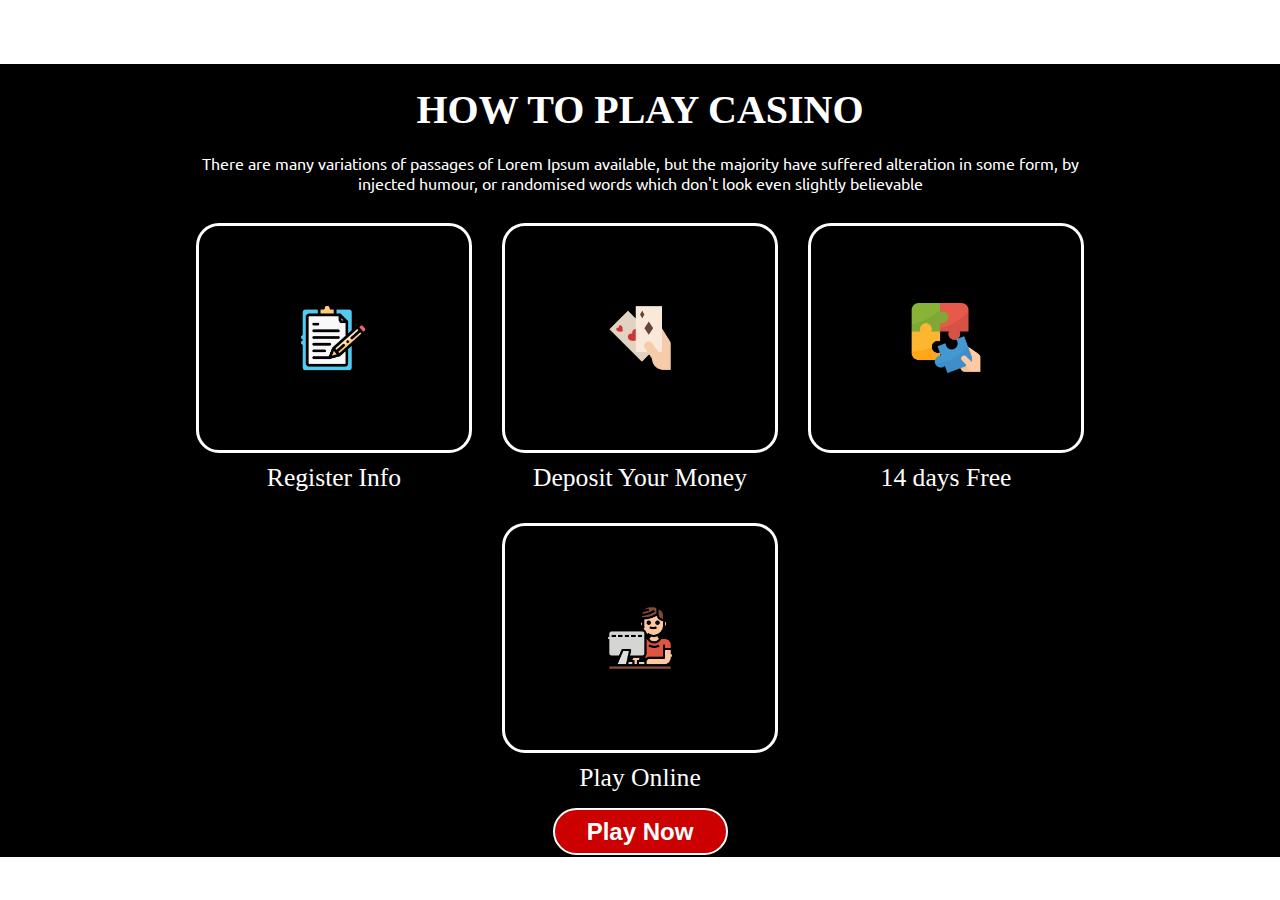
<file: Navbar/index.html>
<!DOCTYPE html>
<html lang="en">
<head>
    <meta charset="UTF-8">
    <meta http-equiv="X-UA-Compatible" content="IE=edge">
    <meta name="viewport" content="width=device-width, initial-scale=1.0">
    <link rel="stylesheet" href="style.css">
    <title>Price Cards</title>
</head>
<body>
    <section class="play">
        <div class="playcontainer flex">
            <div class="playheader">
                <h2>HOW TO PLAY CASINO</h2>
                <p>There are many variations of passages of Lorem Ipsum available, but the majority have suffered
                    alteration in some form, by injected humour, or randomised words which don't look even slightly
                    believable</p>
            </div>
            <div class="playcards flex">
                <div class="cardtext">
                    <div class="card flex flex">
                        <img src="../img/icon1.png" alt="icon1" id="icon">
                    </div>
                    <p>Register Info</p>
                </div>
                <div class="cardtext">
                    <div class="card flex flex">
                        <img src="../img/icon2.png" alt="icon2" id="icon">
                    </div>
                    <p>Deposit Your Money</p>
                </div>
                <div class="cardtext">
                    <div class="card flex flex">
                        <img src="../img/icon3.png" alt="icon3" id="icon">
                    </div>
                    <p>14 days Free</p>
                </div>
                <div class="cardtext">
                    <div class="card flex flex">
                        <img src="../img/icon4.png" alt="icon4" id="icon">
                    </div>
                    <p>Play Online</p>
                </div>
            </div>
            <button class="btn">Play Now</button>
        </div>
    </section>
    
    
</body>
</html>
</file>
<file: Navbar/style.css>
@import url('https://fonts.googleapis.com/css2?family=Prosto+One&family=Rubik+Gemstones&family=Ubuntu&display=swap');
* {
    margin: 0%;
    padding: 0%;
}
html {
    scroll-behavior: smooth;
}
/**************** Utility classes **********************/
.flex {
    display: flex;
    flex-wrap: wrap;
    align-items: center;
    justify-content: center;
}
.flex-col {
    display: flex;
    flex-direction: column;
    flex-wrap: wrap;
    align-items: center;
    justify-content: center;
}
/***************************************** Play Section **********************************/
.play {
    border: 2px solid black;
    background-color: black;
    margin-top: 5%;
}

.playcontainer {
    min-height: 80vh;
    margin-top: 10%;
    max-width: 70%;
    margin: auto;
}

.playheader {
    text-align: center;
    height: 30%;
    color: white;
}

.playheader>h2 {
    height: 40%;
    font-size: 2.5rem;
    margin: 20px auto;
}
.playheader>p {
    height: 38%;
    font-size: 1rem;
    margin-bottom: 30px;
    font-family: 'Ubuntu', sans-serif;
}
.playcards {
    gap: 30px;
    width: 90vw;
}

.card {
    border: 3px solid white;
    height: 14em;
    width: 30vh;
    border-radius: 23px;
    transition: all 0.5s ease-in-out;
}
#icon {
    transition: all 1s ease-in-out;
}
.card:hover #icon {
    transform: scale(1.5);
}
.card:hover {
    border-color: #cc0000;
}
.cardtext>p {
    color: white;
    font-size: 1.6rem;
    text-align: center;
    margin-top: 10px;
}
#icon {
    height: 70px;
    width: 70px;
}
.btn {
    border: 2px solid white;
    margin-top: 15px;
    color: white;
    background-color: #cc0000;
    font-weight: bolder;
    cursor: pointer;
    height: 47px;
    width: 175px;
    font-size: 1.5rem;
    border-radius: 50px;
    margin-left: 0;
}
</file>
